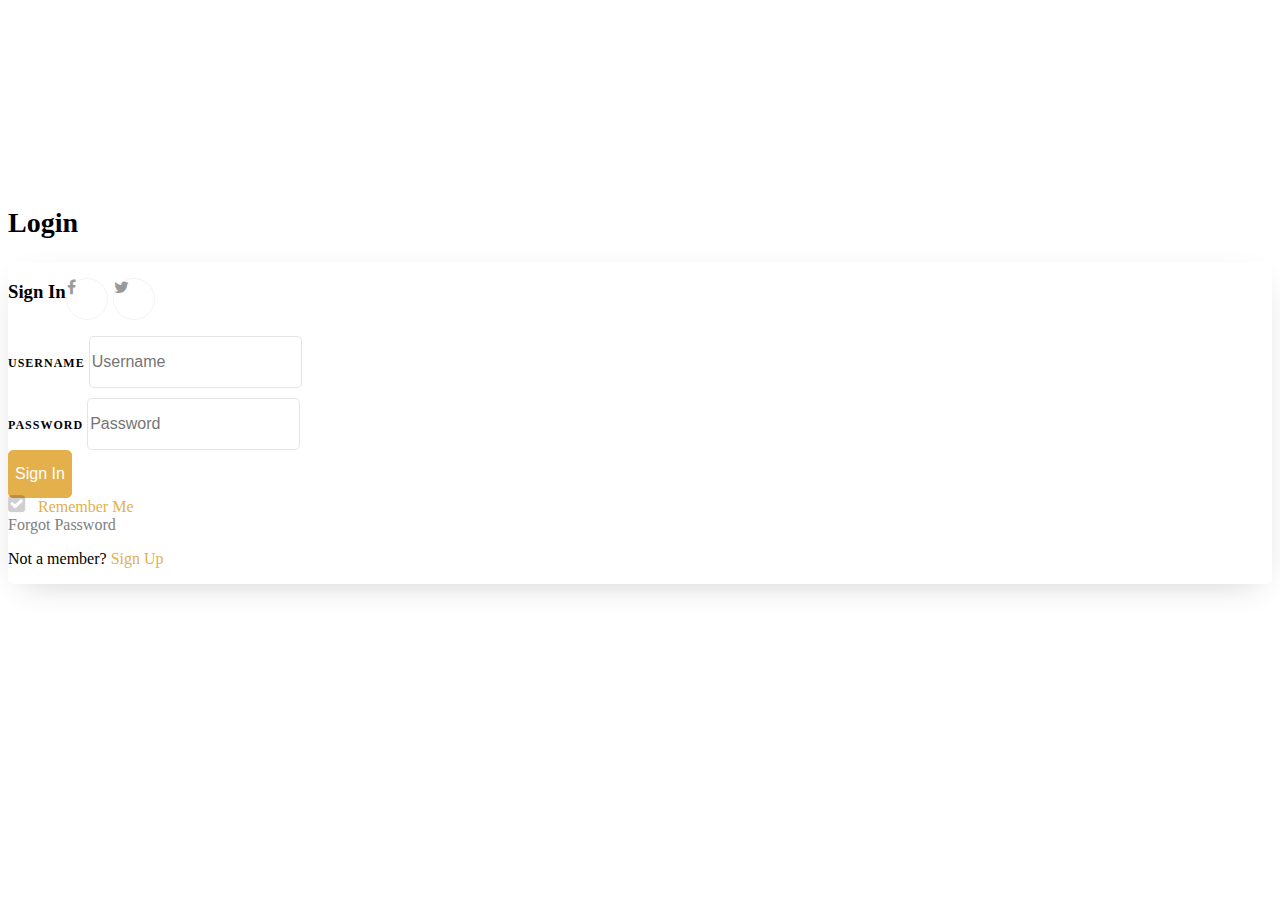
<file: Login 01/login 01/index.html>
<!doctype html>
<html lang="en">
  <head>
    <!-- Required meta tags -->
    <meta charset="utf-8">
    <meta name="viewport" content="width=device-width, initial-scale=1">

    <!-- Bootstrap CSS -->
    <link rel="stylesheet" href="https://stackpath.bootstrapcdn.com/font-awesome/4.7.0/css/font-awesome.min.css">
    <link href="https://cdn.jsdelivr.net/npm/bootstrap@5.0.2/dist/css/bootstrap.min.css" rel="stylesheet" integrity="sha384-EVSTQN3/azprG1Anm3QDgpJLIm9Nao0Yz1ztcQTwFspd3yD65VohhpuuCOmLASjC" crossorigin="anonymous">
    <link rel="stylesheet" href="style.css">

    <title>Login</title>
  </head>
  <body>

    <section class="ftco-section">
		<div class="container">
			<div class="row justify-content-center">
				<div class="col-md-6 text-center mb-5">
					<h2 class="heading-section">Login</h2>
				</div>
			</div>
			<div class="row justify-content-center">
				<div class="col-md-12 col-lg-10">
					<div class="wrap d-md-flex">
						<div class="img" style="background-image: url(img/bg-1.jpg);"></div>
						<div class="login-wrap p-4 p-md-5">
			      	<div class="d-flex">
			      		<div class="w-100">
			      			<h3 class="mb-4">Sign In</h3>
			      		</div>
								<div class="w-100">
									<p class="social-media d-flex justify-content-end">
										<a href="#" class="social-icon d-flex align-items-center justify-content-center"><span class="fa fa-facebook"></span></a>
										<a href="#" class="social-icon d-flex align-items-center justify-content-center"><span class="fa fa-twitter"></span></a>
									</p>
								</div>
			      	</div>
					<form id="form" action="#" class="signin-form"><div class="inputBox">
			      		<div class="form-group mb-3">
							
			      			<label class="label" for="name">Username</label>
			      			<input type="text" id="email" class="form-control" onkeydown="validation()" placeholder="Username"><span id="text"></span>
						</div>
			      		</div>
						<div class="form-group mb-3">
							<label class="label" for="password">Password</label>
						<input type="password" class="form-control" placeholder="Password" required>
						</div>
						<div class="form-group">
							<button type="submit" class="form-control btn btn-primary rounded submit px-3">Sign In</button>
						</div>
						<div class="form-group d-md-flex mt-3">
							<div class="w-50 text-left">
								<label class="checkbox-wrap checkbox-primary mb-0">Remember Me
									<input type="checkbox" checked>
									<span class="checkmark"></span>
								</label>
							</div>
							<div class="w-50 text-md-right">
								<a href="#">Forgot Password</a>
							</div>
						</div>
		          </form>
		          <p class="text-center m-4">Not a member? <a data-toggle="tab" href="#signup"> Sign Up</a></p>
		        </div>
		      </div>
				</div>
			</div>
		</div>
	</section>






































    <!-- Option 1: Bootstrap Bundle with Popper -->
	<script src="js/main.js"></script>
    <script src="https://cdn.jsdelivr.net/npm/bootstrap@5.0.2/dist/js/bootstrap.bundle.min.js" integrity="sha384-MrcW6ZMFYlzcLA8Nl+NtUVF0sA7MsXsP1UyJoMp4YLEuNSfAP+JcXn/tWtIaxVXM" crossorigin="anonymous"></script>

    <!-- Option 2: Separate Popper and Bootstrap JS -->

    <script src="https://cdn.jsdelivr.net/npm/@popperjs/core@2.9.2/dist/umd/popper.min.js" integrity="sha384-IQsoLXl5PILFhosVNubq5LC7Qb9DXgDA9i+tQ8Zj3iwWAwPtgFTxbJ8NT4GN1R8p" crossorigin="anonymous"></script>
    <script src="https://cdn.jsdelivr.net/npm/bootstrap@5.0.2/dist/js/bootstrap.min.js" integrity="sha384-cVKIPhGWiC2Al4u+LWgxfKTRIcfu0JTxR+EQDz/bgldoEyl4H0zUF0QKbrJ0EcQF" crossorigin="anonymous"></script>

  </body>
</html>
</file>
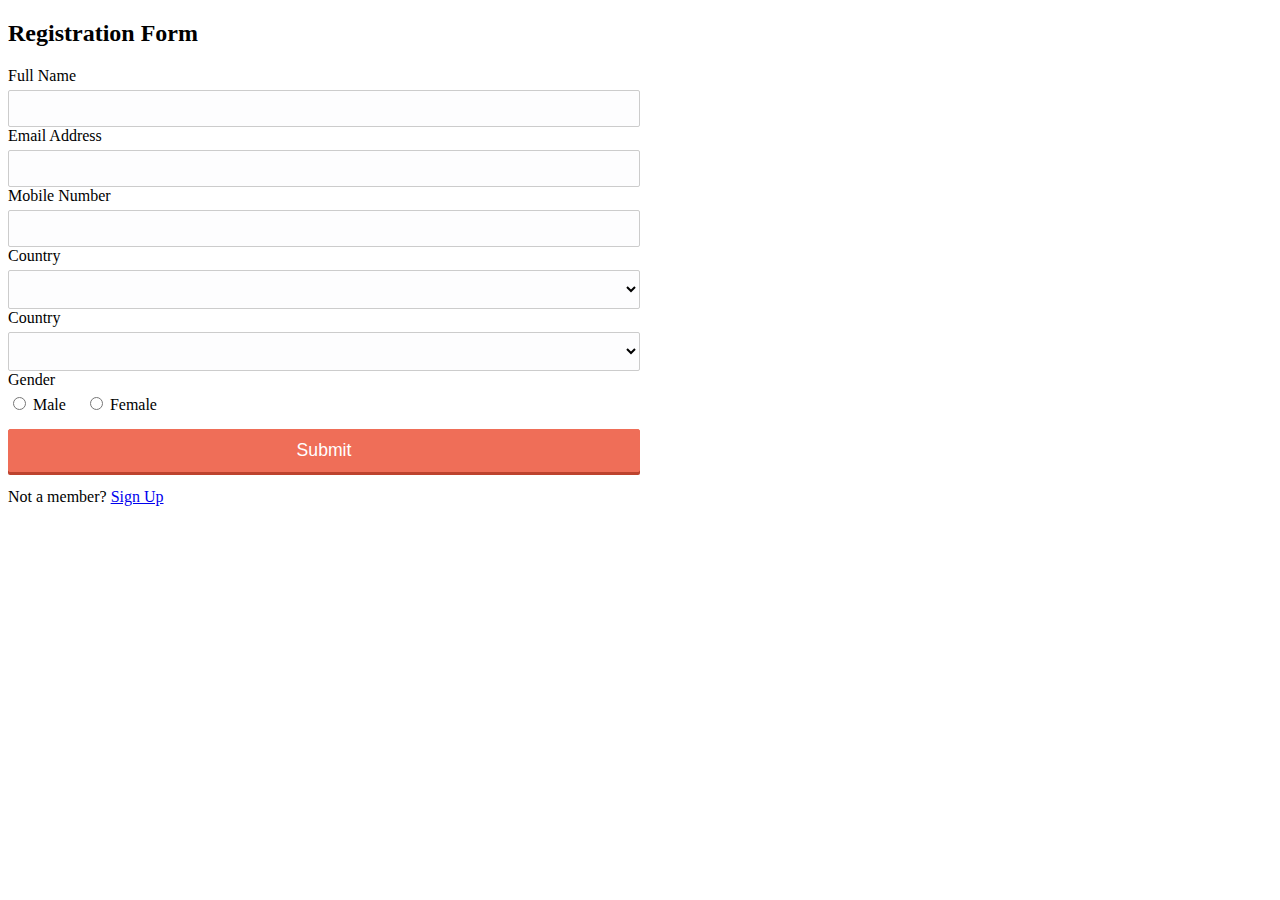
<file: Login 01/Registration Form Validation/Project Folder Template/index.html>
<!doctype html>
<html lang="en">
  <head>
    <!-- Required meta tags -->
    <meta charset="utf-8">
    <meta name="viewport" content="width=device-width, initial-scale=1">

    <!-- Bootstrap CSS -->
    <link href="https://cdn.jsdelivr.net/npm/bootstrap@5.0.2/dist/css/bootstrap.min.css" rel="stylesheet" integrity="sha384-EVSTQN3/azprG1Anm3QDgpJLIm9Nao0Yz1ztcQTwFspd3yD65VohhpuuCOmLASjC" crossorigin="anonymous">
    <!-- Font-Awesome CSS -->
    <link rel="stylesheet" href="https://cdnjs.cloudflare.com/ajax/libs/font-awesome/6.2.1/css/all.min.css" integrity="sha512-MV7K8+y+gLIBoVD59lQIYicR65iaqukzvf/nwasF0nqhPay5w/9lJmVM2hMDcnK1OnMGCdVK+iQrJ7lzPJQd1w==" crossorigin="anonymous" referrerpolicy="no-referrer" />
    <!-- Main CSS -->
    <link rel="stylesheet" href="css/style.css">

    <title> Registration Form Validation</title>
  </head>
  <body>
  
    <div class="row justify-content-center">
        <div class="col-md-12 col-lg-10">
            <div class="wrap d-md-flex">
                <div class="img" style="background-image: url(img/signup-img.jpg);"></div>
                <div class="login-wrap p-4 p-md-5">
              <div class="row d-flex">
                    <h2>Registration Form</h2>
                    <form class="register-form" name="Form" onsubmit="return validateForm()">
                    <div class="form-group">
                        <label>Full Name</label>
                        <input class="form-control" type="text" name="name" id="name">
                        <div class="error" id="nameErr"></div>
                    </div>
                    <div class="form-group">
                        <label>Email Address</label>
                        <input class="form-control" type="text" name="email" id="email">
                        <div class="error" id="emailErr"></div>
                    </div>
                    <div class="form-group">
                        <label>Mobile Number</label>
                        <input class="form-control" type="text" name="mobile" maxlength="10" id="mobile">
                        <div class="error" id="mobileErr"></div>
                    </div>
                    <div class="form-group">
                        <label>Country</label>
                        <select name="country" id="country">
                        </select> 
                        <div class="error" id="countryErr"></div>
                    </div>
                    <div class="form-group">
                        <label>Country</label>
                        <select name="country" id="city">
                        </select> 
                        <div class="error" id="countryErr"></div>
                    </div>
                    <div class="form-group">
                        <label>Gender</label>
                        <div class="form-inline" id="gender">
                            <label><input type="radio" name="gender" value="male"> Male</label>
                            <label><input type="radio" name="gender" value="female"> Female</label> 
                        </div>
                        <div class="error" id="genderErr"></div>
                    </div>
                        
                    <div class="form-group">
                        <input class="form-control" type="submit" value="Submit">
                    </div>
              </div>
                <p class="text-center m-4">Not a member? <a data-toggle="tab" href="#signup"> Sign Up</a></p>
                </div>
            </div>
        </div>
    </div>












    <!-- Option 1: Bootstrap Bundle with Popper -->
    <script src="js/main.js"></script>
    <script src="https://cdn.jsdelivr.net/npm/bootstrap@5.0.2/dist/js/bootstrap.bundle.min.js" integrity="sha384-MrcW6ZMFYlzcLA8Nl+NtUVF0sA7MsXsP1UyJoMp4YLEuNSfAP+JcXn/tWtIaxVXM" crossorigin="anonymous"></script>    
    <script src="https://cdn.jsdelivr.net/npm/@popperjs/core@2.9.2/dist/umd/popper.min.js" integrity="sha384-IQsoLXl5PILFhosVNubq5LC7Qb9DXgDA9i+tQ8Zj3iwWAwPtgFTxbJ8NT4GN1R8p" crossorigin="anonymous"></script>
    <script src="https://cdn.jsdelivr.net/npm/bootstrap@5.0.2/dist/js/bootstrap.min.js" integrity="sha384-cVKIPhGWiC2Al4u+LWgxfKTRIcfu0JTxR+EQDz/bgldoEyl4H0zUF0QKbrJ0EcQF" crossorigin="anonymous"></script>
    
  </body>
</html>
</file>
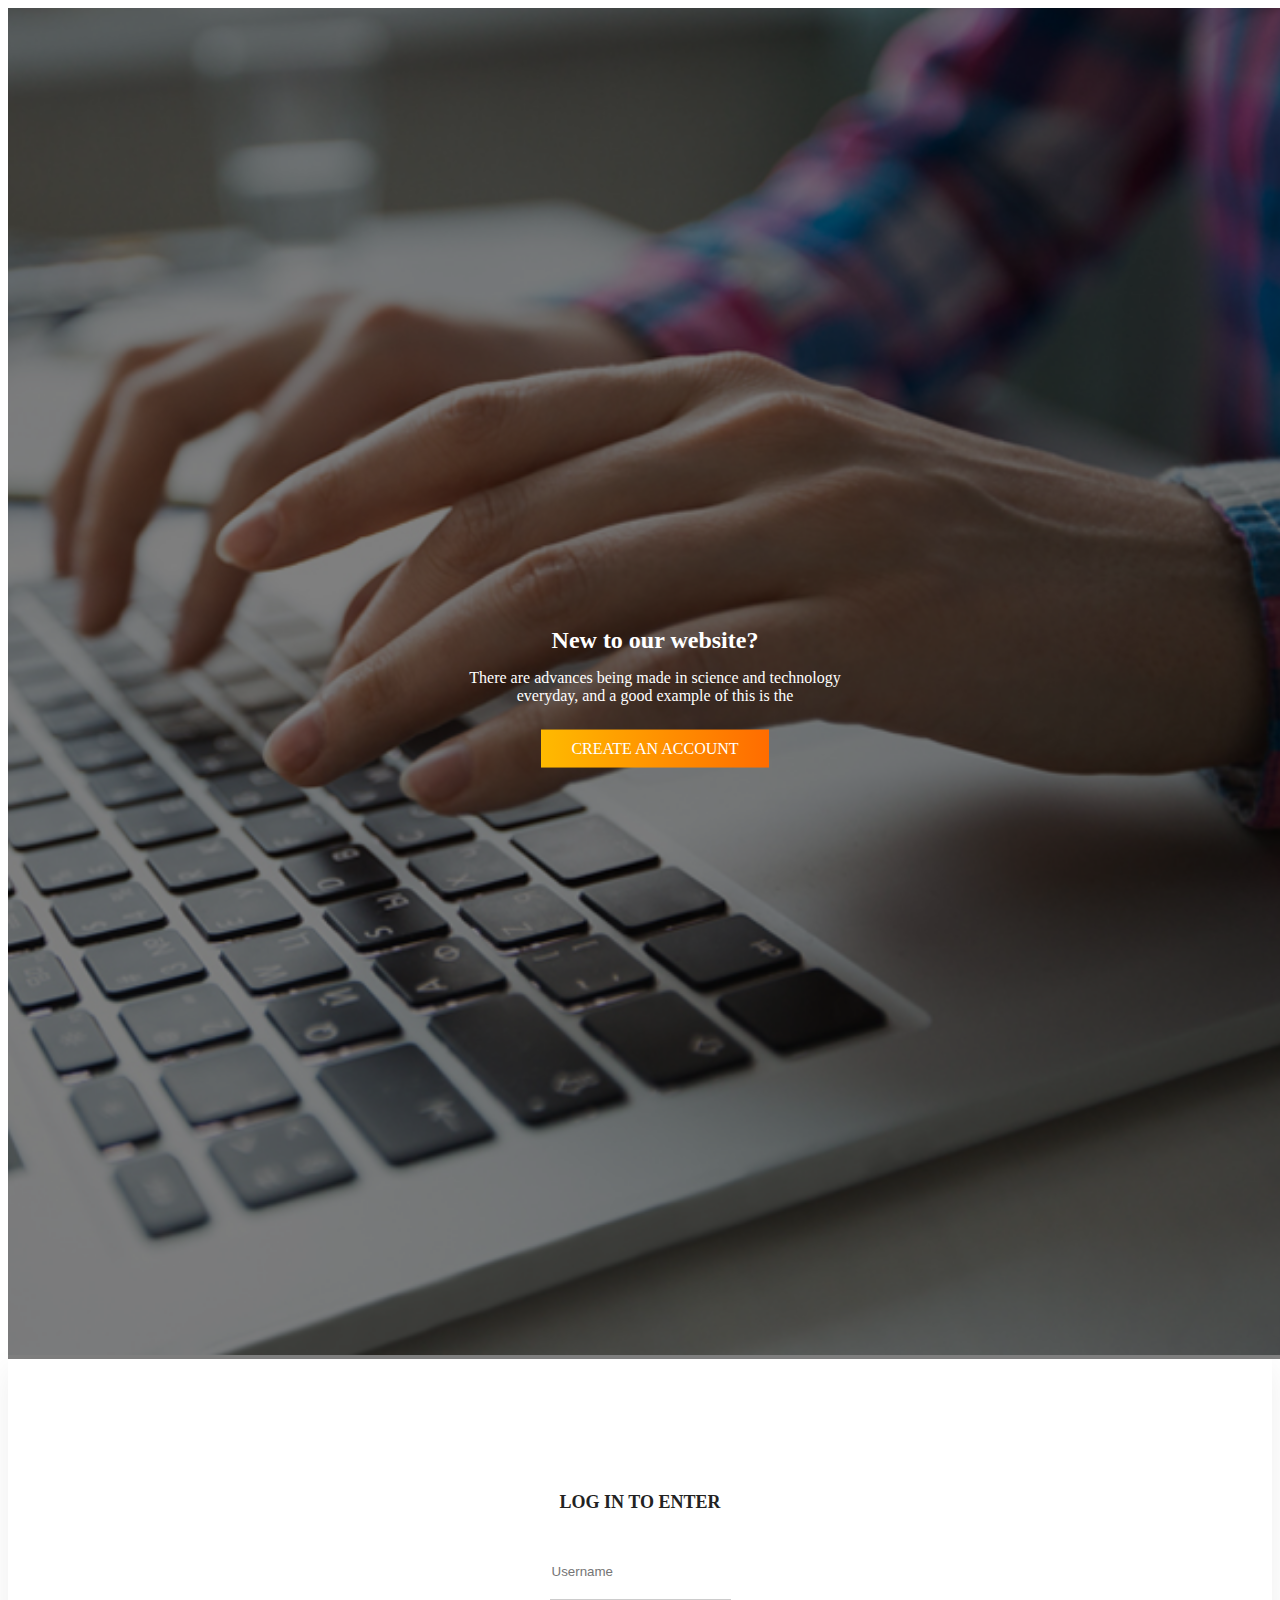
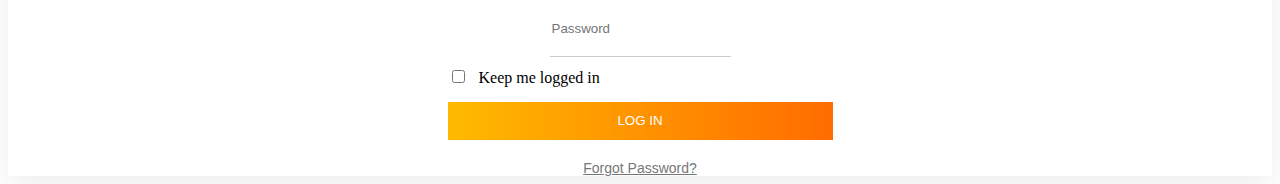
<file: Login 01/login 02/login.html>
<!DOCTYPE html>
<html lang="en">
<head>
    <meta charset="UTF-8">
    <meta http-equiv="X-UA-Compatible" content="IE=edge">
    <meta name="viewport" content="width=device-width, initial-scale=1.0">
	<link href="https://cdn.jsdelivr.net/npm/bootstrap@5.0.2/dist/css/bootstrap.min.css" rel="stylesheet" integrity="sha384-EVSTQN3/azprG1Anm3QDgpJLIm9Nao0Yz1ztcQTwFspd3yD65VohhpuuCOmLASjC" crossorigin="anonymous">
    <link rel="stylesheet" href="css/main.css">
    <title>Login </title>
</head>
<body>
  <!--================Login Box Area =================-->
	<section class="login_box_area section_gap">
		<div class="container">
			<div class="row">
				<div class="col-lg-6">
					<div class="login_box_img">
						<img class="img-fluid" src="img/login.jpg" alt="">
						<div class="hover">
							<h4>New to our website?</h4>
							<p>There are advances being made in science and technology everyday, and a good example of this is the</p>
							<a class="primary-btn" href="registration.html">Create an Account</a>
						</div>
					</div>
				</div>		

				<div class="col-lg-6">
					<div class="login_form_inner">
						<h3>Log in to enter</h3>
						<form class="row login_form" action="" method="post" id="contactForm" novalidate="novalidate">
							<div class="col-md-12 form-group">
								<input type="text" class="form-control" id="name" name="name" placeholder="Username" />
							</div>
							<div class="col-md-12 form-group">
								<input type="Password" class="form-control" id="name" name="name" placeholder="Password" />
							</div>
							<div class="col-md-12 form-group">
								<div class="creat_account">
									<input type="checkbox" id="f-option2" name="selector">
									<label for="f-option2">Keep me logged in</label>
								</div>
							</div>
							<div class="col-md-12 form-group">
								<button type="submit" value="submit" class="primary-btn">Log In</button>
								<a href="">Forgot Password?</a>
							</div>
						</form>
					</div>
				</div>
			</div>
		</div>
	</section>
	<!--================End Login Box Area =================-->
  
    
</body>
</html>
</file>
<file: Login 01/login 01/style.css>
.ftco-section {
    padding: 11em 0;
}


img {
    page-break-inside: avoid; 
}
.img {
    background-size: cover;
    background-repeat: no-repeat;
    background-position: center center; 
}
.img, .login-wrap {
    width: 50%; 
}
@media (max-width: 991.98px) {
    .img, .login-wrap {
    width: 100%; } 
}
              
@media (max-width: 767.98px) {
.wrap .img {
    height: 250px; } 
}
.heading-section {
    font-size: 28px;
    color: #000;
}
.d-flex {
    display: -webkit-box !important;
    display: -ms-flexbox !important;
    display: flex !important;
}
.form-group {
    position: relative;
}

.form-group .label {
    font-size: 12px;
    text-transform: uppercase;
    letter-spacing: 1px;
    color: #000;
    font-weight: 700;
}
label {
    display: inline-block;
    margin-bottom: 0.5rem;
}
*::before,
*::after {
  -webkit-box-sizing: border-box;
  box-sizing: border-box; 
}
.form-control {
    height: 48px;
    background: #fff;
    color: #000;
    font-size: 16px;
    border-radius: 5px;
    -webkit-box-shadow: none;
    box-shadow: none;
    border: 1px solid rgba(0, 0, 0, 0.1);
}
#text {
    display: block;
    color: 000;
    font-weight: 300;
    font-style: italic;
    padding: 5px;
}
#form {
    position: relative;
}
#text {
    display: block;
    color: #000;
    font-weight: 300;
    padding: 5px;
    font-style: italic;
}
#form .inputBox {
    position: relative;
}
#form.invalid .inputBox:before {
    content: '';
    position: absolute;
    right: 12px;
    top: 42px;
    width: 24px;
    height: 24px;
    background-image: url("img/invalid.png");
    background-size: cover;
    z-index: 1000;
}
#form.valid .inputBox:before {
    content: '';
    position: absolute;
    right: 12px;
    top: 42px;
    width: 24px;
    height: 24px;
    background-image: url("img/valid.png");
    background-size: cover;
    z-index: 1000;
}
.btn.btn-primary {
    background: #e3b04b !important;
    border: 1px solid #e3b04b !important;
    color: #fff !important;
}
.w-50 {
    width: 50% !important;
}
.wrap {
    width: 100%;
    height: 100%;
    overflow: hidden;
    background: #fff;
    border-radius: 5px;
    -webkit-box-shadow: 0px 10px 34px -15px rgb(0 0 0 / 24%);
    -moz-box-shadow: 0px 10px 34px -15px rgba(0, 0, 0, 0.24);
    box-shadow: 0px 10px 34px -15px rgb(0 0 0 / 24%);
}
.checkbox-primary {
    color: #e3b04b;
}
.checkbox-wrap {
    display: block;
    position: relative;
    padding-left: 30px;
    margin-bottom: 12px;
    cursor: pointer;
    font-size: 16px;
    font-weight: 500;
    -webkit-user-select: none;
    -moz-user-select: none;
    -ms-user-select: none;
    user-select: none;
}
.mb-0, .my-0 {
    margin-bottom: 0 !important;
}
.checkbox-wrap input {
    position: absolute;
    opacity: 0;
    cursor: pointer;
    height: 0;
    width: 0;
}
input[type="radio"], input[type="checkbox"] {
    -webkit-box-sizing: border-box;
    box-sizing: border-box;
    padding: 0;
}
.checkmark {
    position: absolute;
    top: 0;
    left: 0;
}
.text-center a{
    color: #e3b04b;
    text-decoration: none;
}
.checkbox-primary input:checked ~ .checkmark:after {
    color: #e3b04b;
}

.checkbox-wrap input:checked ~ .checkmark:after {
    display: block;
    content: "\f14a";
    font-family: "FontAwesome";
    color: rgba(0, 0, 0, 0.2);
}
.checkmark:after {
    content: "\f0c8";
    font-family: "FontAwesome";
    position: absolute;
    color: rgba(0, 0, 0, 0.1);
    font-size: 20px;
    margin-top: -4px;
    -webkit-transition: 0.3s;
    -o-transition: 0.3s;
    transition: 0.3s;
}
.form-group a {
    color: gray;
    text-decoration: none;
}
.social-media {
    position: relative;
    width: 100%; 
}
.social-media .social-icon {
    display: block;
    width: 40px;
    height: 40px;
    background: transparent;
    border: 1px solid rgba(0, 0, 0, 0.05);
    font-size: 16px;
    margin-right: 5px;
    border-radius: 50%; 
    text-decoration: none;
}
.social-media .social-icon span {
    color: #999999; 
}
.social-media .social-icon:hover, .social-media .social-icon:focus {
    background: #e3b04b; 
}
.social-media .social-icon:hover span, .social-media .social-icon:focus span {
    color: #fff; 
}
</file>
<file: Login 01/Registration Form Validation/Project Folder Template/css/style.css>
img {
    page-break-inside: avoid; 
}
.img {
    background-size: cover;
    background-repeat: no-repeat;
    background-position: center center; 
}
.img, .login-wrap {
    width: 50%; 
}
@media (max-width: 991.98px) {
    .img, .login-wrap {
    width: 100%; } 
}
              
@media (max-width: 767.98px) {
.wrap .img {
    height: 250px; } 
}
label {
    display: block;
    margin-bottom: 5px
}
label i {
    color: #999;
    font-size: 80%;
}
input, select {
    border: 1px solid #ccc;
    padding: 10px;
    display: block;
    width: 100%;
    box-sizing: border-box;
    border-radius: 2px;
    background-color:#f7f8fc4a;
}


.form-inline label, .form-inline input {
    display: inline-block;
    width: auto;
    padding-right: 15px;
}
.error {
    color: red;
    font-size: 90%;
}
input[type=text]{
        outline: none;
}

input[type="submit"] {
    font-size: 110%;
    font-weight: 100;
    background: #ef6e58;
    border-color: #ef6e58;
    box-shadow: 0 3px 0 #bd432e;
    color: #fff;
    margin-top: 10px;
    cursor: pointer;
}
input[type="submit"]:hover {
    background: #bd432e;
    border-color: #bd432e;
}

.input-1{
    background-image: url(../img/check.png);
    background-repeat: no-repeat;
    background-position: right 10px center;
    border:1px solid #01cc40;
}
.input-2{
    background-image: url(../img/cancel.png);
    background-repeat: no-repeat;
    background-position: right 10px center;
    border:1px solid red;
}
</file>
<file: Login 01/login 02/css/main.css>
/* Start LOG IN TO ENTER
============================================================================================ */
.primary-btn{
  background: linear-gradient(90deg, #ffba00 0%, #ff6c00 100%); 
}

.primary-btn {
  position: relative;
  overflow: hidden;
  color: #fff;
  padding: 0 30px;
  line-height: 50px;
  border-radius: 50px;
  display: inline-block;
  text-transform: uppercase;
  font-weight: 500;
  cursor: pointer;
  text-decoration: none;
  -webkit-transition: all 0.3s ease 0s;
  -moz-transition: all 0.3s ease 0s;
  -o-transition: all 0.3s ease 0s;
  transition: all 0.3s ease 0s; 
}
.primary-btn:before {
  position: absolute;
  left: -145px;
  top: 0;
  height: 100%;
  width: 100%;
  content: "";
  background: #000;
  opacity: 0;
  -webkit-transform: skew(40deg);
  -moz-transform: skew(40deg);
  -ms-transform: skew(40deg);
  -o-transform: skew(40deg);
  transform: skew(40deg);
  -webkit-transition: all 0.3s ease 0s;
  -moz-transition: all 0.3s ease 0s;
  -o-transition: all 0.3s ease 0s;
  transition: all 0.3s ease 0s; }
.primary-btn:hover {
  color: #fff; 
}
.primary-btn:hover:before {
  left: 180px;
  opacity: .3; 
}

.login_form .form-group .primary-btn {
  display: block;
  border-radius: 0px;
  line-height: 38px;
  width: 100%;
  text-transform: uppercase;
  border: none; 
}
.login_form .form-group .primary-btn:hover:before {
  left: 370px; 
}
.login_form .form-group a {
  font-size: 14px;
  color: #777777;
  font-family: "Roboto", sans-serif;
  margin-top: 20px;
  display: block; 
}
.login_form .form-group .creat_account input {
  height: auto;
  margin-right: 10px; 
}
.login_box_area .login_box_img .hover .primary-btn {
  border-radius: 0px;
  line-height: 38px;
  text-transform: uppercase; 
}
.login_box_area .login_box_img .hover .primary-btn:hover:before {
  left: 260px; 
}
.login_form_inner {
  box-shadow: 0px 10px 30px 0px rgba(0, 0, 0, 0.07);
  height: 100%;
  text-align: center;
  padding-top: 115px; 
}
.login_form_inner h3 {
  color: #222222;
  text-transform: uppercase;
  font-size: 18px;
  margin-bottom: 30px; 
}
.login_form_inner .login_form {
  max-width: 385px;
  margin: auto; 
}
.login_form_inner.reg_form {
  padding-top: 60px; 
}
.login_form_inner.reg_form h3 {
  margin-bottom: 70px; 
}      
.login_form .form-group input {
  height: 54px;
  border: none;
  border-bottom: 1px solid #cccccc;
  border-radius: 0px;
  outline: none;
  box-shadow: none; 
}
.login_form .form-group .creat_account {
  margin-top: 10px;
  margin-bottom: 15px;
  text-align: left; 
}
/* End LOG IN TO ENTER
============================================================================================ */

/* Start Create an Account
============================================================================================ */
.login_box_area .login_box_img {
  margin-right: -30px;
  position: relative; 
}
.login_box_area .login_box_img img {
  width: 100%; 
}
.login_box_area .login_box_img:before {
  position: absolute;
  left: 0;
  top: 0;
  height: 100%;
  width: 100%;
  content: "";
  background: #000;
  opacity: .5; }
.login_box_area .login_box_img .hover {
  position: absolute;
  top: 50%;
  left: 0px;
  text-align: center;
  width: 100%;
  transform: translateY(-50%); 
}
.login_box_area .login_box_img .hover h4 {
  font-size: 24px;
  color: #fff;
  margin-bottom: 15px; 
}
.login_box_area .login_box_img .hover p {
  max-width: 380px;
  margin: 0px auto 25px;
  color: #fff; 
}
/* End Create an Account
============================================================================================================ */
</file>
